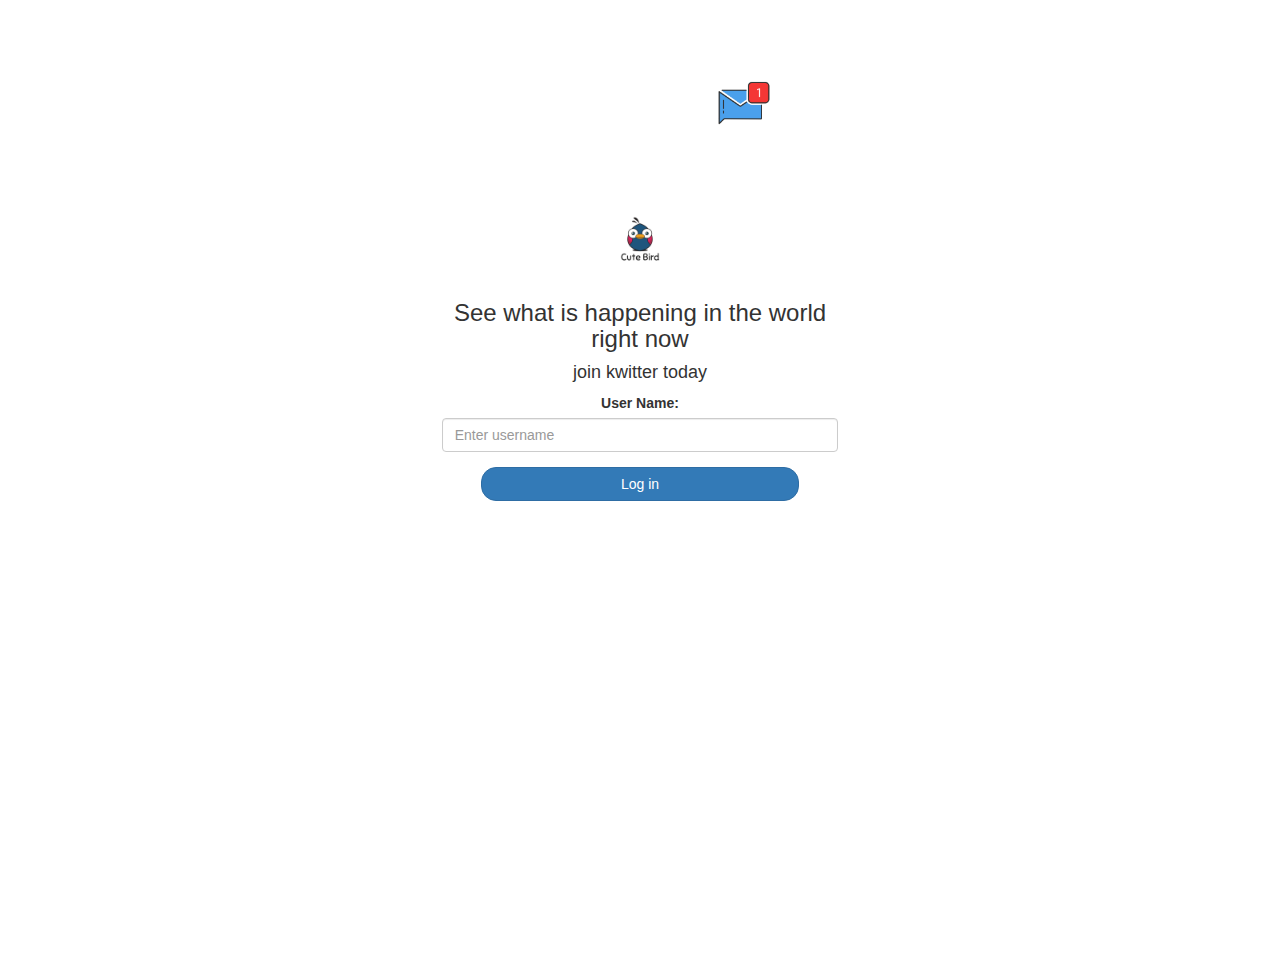
<file: index.html>
<!DOCTYPE html>
<html>
<head>
	<title>Kwitter</title>
<link href="https://fonts.googleapis.com/css?family=Yeon+Sung&display=swap" rel="stylesheet"><meta name="viewport" content="width=device-width, initial-scale=1">

<link rel="stylesheet" href="https://maxcdn.bootstrapcdn.com/bootstrap/3.4.0/css/bootstrap.min.css">
<script src="https://ajax.googleapis.com/ajax/libs/jquery/3.4.1/jquery.min.js"></script>
<script src="https://maxcdn.bootstrapcdn.com/bootstrap/3.4.0/js/bootstrap.min.js"></script>

<link rel="stylesheet" type="text/css" href="style.css">
<script src="kwitter.js"></script>
</head>
<body>
<center>
	<h1 class="header">	
		Kwitter	<sup>
	<img src="m2.png">
	</sup>
</h1>
	<div class="col-lg-4 col-md-6 col-sm-6 col-xs-11 login_div">
	<img src="logo.png" class="logo">
		<h3>See what is happening in the world right now</h3>
		<h4>join kwitter today</h4>
		<div class="form-group">
		  <label >User Name:</label>
		  <input type="text" id="user_name" class="form-control" placeholder="Enter username">

		</div>
		<button id="login_button" class="btn btn-primary" onclick="addUser()">Log in</button>
		<br>
		<br>
	</div>
</center>
</body>
</html>
</file>
<file: style.css>
html, body
{
  height: 100%;
  margin: 0;
}

body
{
  background-image: url("https://coolbackgrounds.io/images/backgrounds/index/sea-edge-79ab30e2.png");
  background-repeat: no-repeat;
  background-size: cover;
}

.header
{
	color: white;
	font-family: 'Yeon Sung';
	font-size: 45px;
	letter-spacing: 10px;
	margin-top: 80px;
}
.header img
{
	width: 80px;
	margin-left: -15px;
}

.login_div
{
	background: rgba(255,255,255,0.8);
	float: none;
	border-radius: 15px;
}

.logo
{
	width: 80px;
	margin-top: 30px;
	border-radius: 40px;
}

#login_button
{
	width: 80%;
	border-radius: 15px;
}

.room_name
{
	cursor: pointer;
	font-size: 20px;
}


#logout
{
	font-size: 20px; 
	float: right;
}


#output
{
	padding: 10px;
	width:80%;
	background: rgba(255,255,255,0.8);
	border-radius: 15px;
}

.input_div_room_page
{
	width: 80%;
}

.input_div label
{
	color: white;
	font-size: 20px;
}


.input_div_message_page
{
	position: fixed;
	bottom: 0px;
	width: 100%;
	background: rgba(255,255,255,0.8);
}
.input_div_message_page label
{
	color: black;
}
.input_div_message_page #msg
{
	width: 80%;
}
.input_div_message_page button
{
	margin-top: 15px;
	width: 50%; 
}
.color_white
{
	color: white
}

.user_tick
{
	width:20px;
}
.message_h4
{
	padding-left:5px;
	color:grey;
}

.user_name_ticked img 
{
	width : 50%;
}

.logo2
{
	width: 30px;
	border-radius: 40px;
}
</file>
